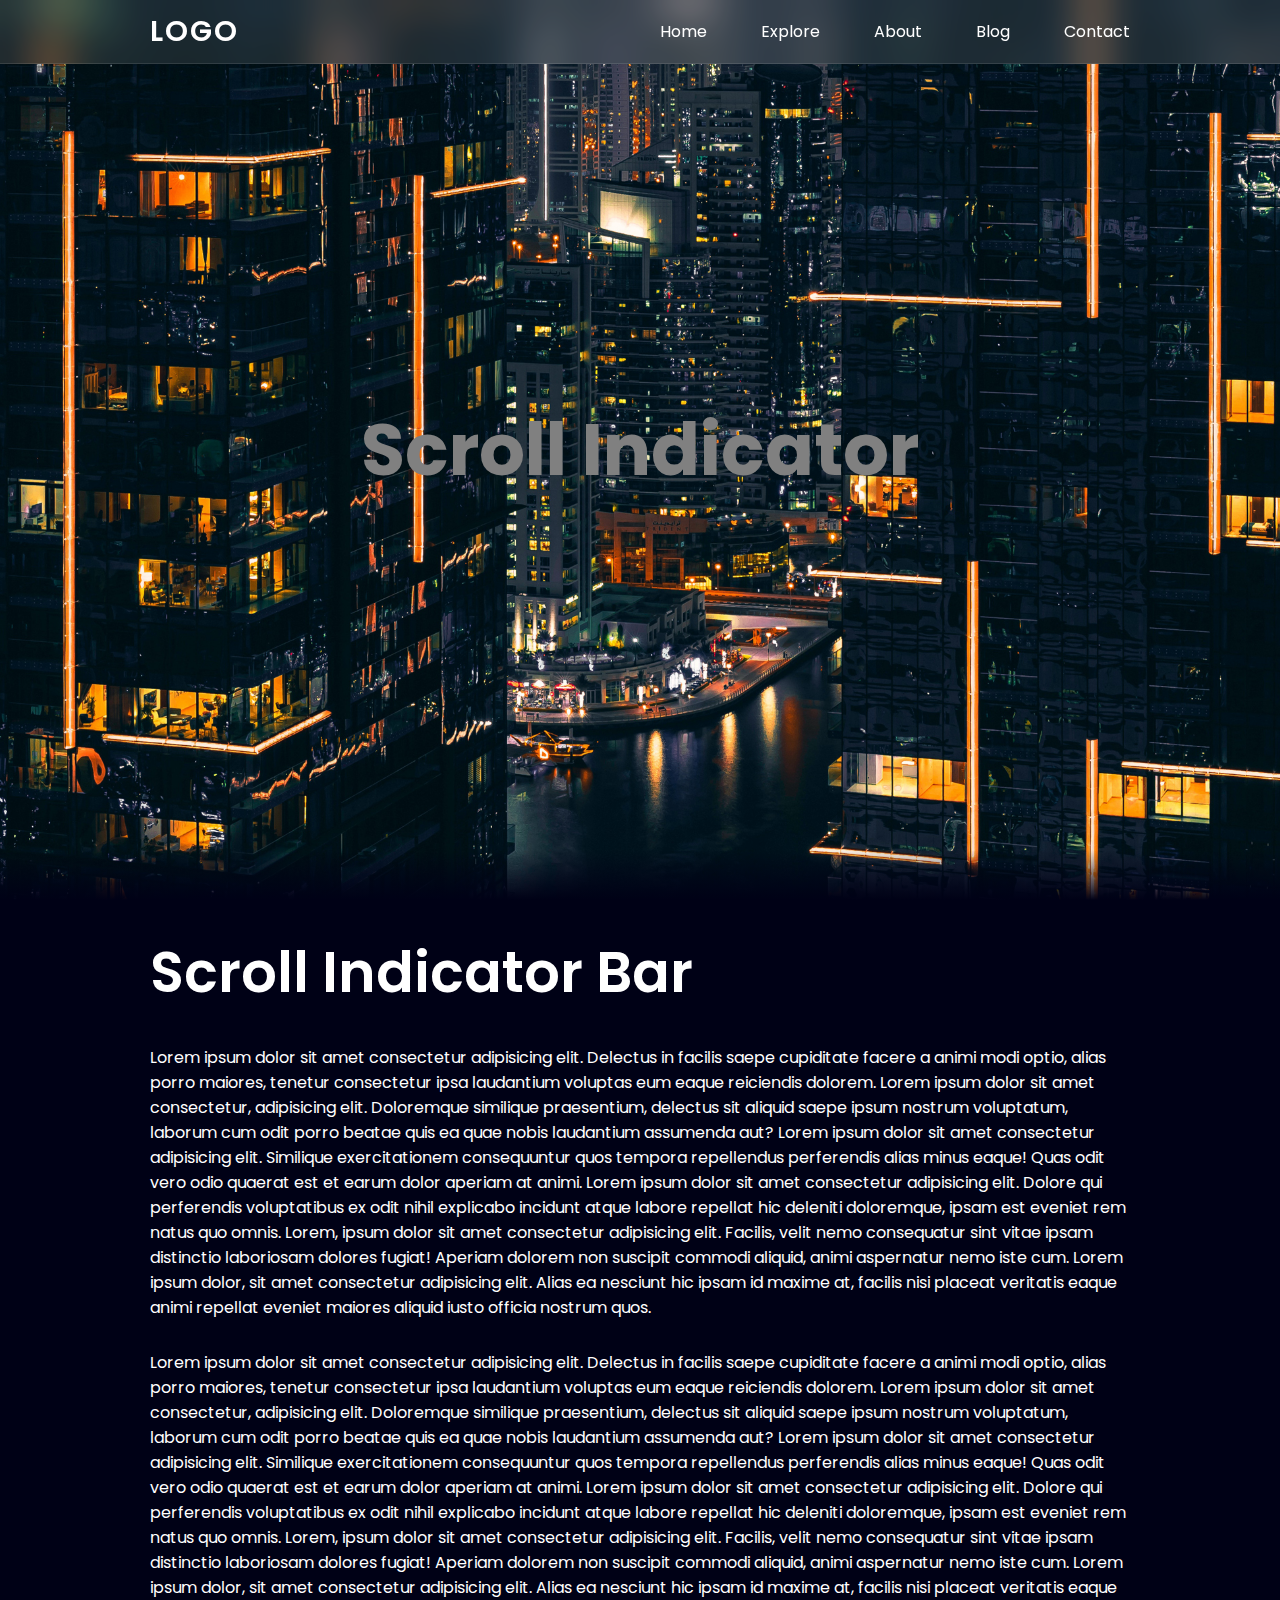
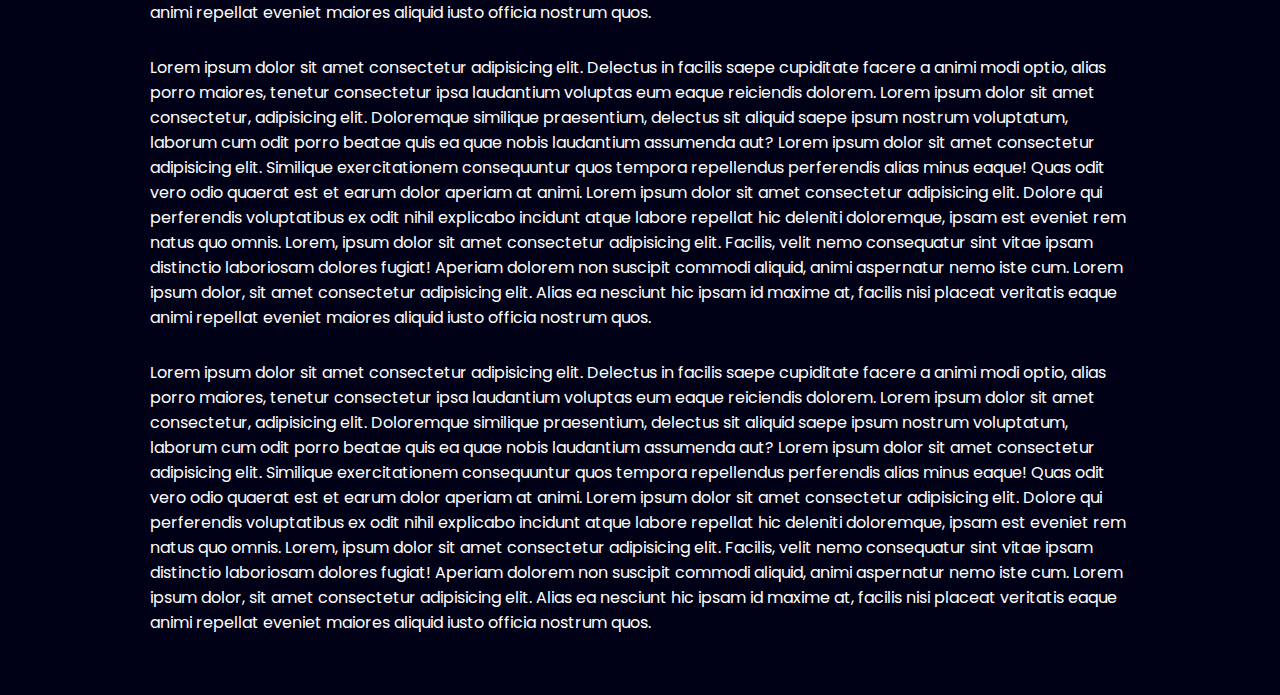
<file: Scroll_Indicator_Bar/index.html>
<!DOCTYPE html>
<html lang="en">
<head>
    <meta charset="UTF-8">
    <meta http-equiv="X-UA-Compatible" content="IE=edge">
    <meta name="viewport" content="width=device-width, initial-scale=1.0">
    
    <!-- unicons -->
    <link rel="stylesheet" href="https://unicons.iconscout.com/release/v4.0.0/css/line.css">

    <!-- css -->
    <link rel="stylesheet" href="style.css">

    <title>Responsive header</title>
</head>
<body>
    <header>
        <div class="nav-bar">
            <a href="" class="logo">Logo</a>
            <div class="navigation">
                <div class="nav-items">
                    <a href="#"><i class="uil uil-home"></i> Home</a>
                    <a href="#"><i class="uil uil-compass"></i> Explore</a>
                    <a href="#"><i class="uil uil-info-circle"></i> About</a>
                    <a href="#"><i class="uil uil-document-layout-left"></i> Blog</a>
                    <a href="#"><i class="uil uil-envelope"></i> Contact</a>
                </div>
            </div>
        </div>
        <div class="scroll-indicator-container">
            <div class="scroll-indicator-bar"></div>
        </div>
    </header>

    <section class="home">
        <h1>Scroll Indicator</h1>
    </section>

    <section class="content" id="scrollIndicatorBar">
        <h1>Scroll Indicator Bar</h1>
        <p>Lorem ipsum dolor sit amet consectetur adipisicing elit. Delectus in facilis saepe cupiditate facere a animi modi optio, alias porro maiores, tenetur consectetur ipsa laudantium voluptas eum eaque reiciendis dolorem. Lorem ipsum dolor sit amet consectetur, adipisicing elit. Doloremque similique praesentium, delectus sit aliquid saepe ipsum nostrum voluptatum, laborum cum odit porro beatae quis ea quae nobis laudantium assumenda aut? Lorem ipsum dolor sit amet consectetur adipisicing elit. Similique exercitationem consequuntur quos tempora repellendus perferendis alias minus eaque! Quas odit vero odio quaerat est et earum dolor aperiam at animi. Lorem ipsum dolor sit amet consectetur adipisicing elit. Dolore qui perferendis voluptatibus ex odit nihil explicabo incidunt atque labore repellat hic deleniti doloremque, ipsam est eveniet rem natus quo omnis. Lorem, ipsum dolor sit amet consectetur adipisicing elit. Facilis, velit nemo consequatur sint vitae ipsam distinctio laboriosam dolores fugiat! Aperiam dolorem non suscipit commodi aliquid, animi aspernatur nemo iste cum. Lorem ipsum dolor, sit amet consectetur adipisicing elit. Alias ea nesciunt hic ipsam id maxime at, facilis nisi placeat veritatis eaque animi repellat eveniet maiores aliquid iusto officia nostrum quos.</p>
        <p>Lorem ipsum dolor sit amet consectetur adipisicing elit. Delectus in facilis saepe cupiditate facere a animi modi optio, alias porro maiores, tenetur consectetur ipsa laudantium voluptas eum eaque reiciendis dolorem. Lorem ipsum dolor sit amet consectetur, adipisicing elit. Doloremque similique praesentium, delectus sit aliquid saepe ipsum nostrum voluptatum, laborum cum odit porro beatae quis ea quae nobis laudantium assumenda aut? Lorem ipsum dolor sit amet consectetur adipisicing elit. Similique exercitationem consequuntur quos tempora repellendus perferendis alias minus eaque! Quas odit vero odio quaerat est et earum dolor aperiam at animi. Lorem ipsum dolor sit amet consectetur adipisicing elit. Dolore qui perferendis voluptatibus ex odit nihil explicabo incidunt atque labore repellat hic deleniti doloremque, ipsam est eveniet rem natus quo omnis. Lorem, ipsum dolor sit amet consectetur adipisicing elit. Facilis, velit nemo consequatur sint vitae ipsam distinctio laboriosam dolores fugiat! Aperiam dolorem non suscipit commodi aliquid, animi aspernatur nemo iste cum. Lorem ipsum dolor, sit amet consectetur adipisicing elit. Alias ea nesciunt hic ipsam id maxime at, facilis nisi placeat veritatis eaque animi repellat eveniet maiores aliquid iusto officia nostrum quos.</p>
        <p>Lorem ipsum dolor sit amet consectetur adipisicing elit. Delectus in facilis saepe cupiditate facere a animi modi optio, alias porro maiores, tenetur consectetur ipsa laudantium voluptas eum eaque reiciendis dolorem. Lorem ipsum dolor sit amet consectetur, adipisicing elit. Doloremque similique praesentium, delectus sit aliquid saepe ipsum nostrum voluptatum, laborum cum odit porro beatae quis ea quae nobis laudantium assumenda aut? Lorem ipsum dolor sit amet consectetur adipisicing elit. Similique exercitationem consequuntur quos tempora repellendus perferendis alias minus eaque! Quas odit vero odio quaerat est et earum dolor aperiam at animi. Lorem ipsum dolor sit amet consectetur adipisicing elit. Dolore qui perferendis voluptatibus ex odit nihil explicabo incidunt atque labore repellat hic deleniti doloremque, ipsam est eveniet rem natus quo omnis. Lorem, ipsum dolor sit amet consectetur adipisicing elit. Facilis, velit nemo consequatur sint vitae ipsam distinctio laboriosam dolores fugiat! Aperiam dolorem non suscipit commodi aliquid, animi aspernatur nemo iste cum. Lorem ipsum dolor, sit amet consectetur adipisicing elit. Alias ea nesciunt hic ipsam id maxime at, facilis nisi placeat veritatis eaque animi repellat eveniet maiores aliquid iusto officia nostrum quos.</p>
        <p>Lorem ipsum dolor sit amet consectetur adipisicing elit. Delectus in facilis saepe cupiditate facere a animi modi optio, alias porro maiores, tenetur consectetur ipsa laudantium voluptas eum eaque reiciendis dolorem. Lorem ipsum dolor sit amet consectetur, adipisicing elit. Doloremque similique praesentium, delectus sit aliquid saepe ipsum nostrum voluptatum, laborum cum odit porro beatae quis ea quae nobis laudantium assumenda aut? Lorem ipsum dolor sit amet consectetur adipisicing elit. Similique exercitationem consequuntur quos tempora repellendus perferendis alias minus eaque! Quas odit vero odio quaerat est et earum dolor aperiam at animi. Lorem ipsum dolor sit amet consectetur adipisicing elit. Dolore qui perferendis voluptatibus ex odit nihil explicabo incidunt atque labore repellat hic deleniti doloremque, ipsam est eveniet rem natus quo omnis. Lorem, ipsum dolor sit amet consectetur adipisicing elit. Facilis, velit nemo consequatur sint vitae ipsam distinctio laboriosam dolores fugiat! Aperiam dolorem non suscipit commodi aliquid, animi aspernatur nemo iste cum. Lorem ipsum dolor, sit amet consectetur adipisicing elit. Alias ea nesciunt hic ipsam id maxime at, facilis nisi placeat veritatis eaque animi repellat eveniet maiores aliquid iusto officia nostrum quos.</p>
    </section>

    <!-- <footer>
        <div class="scroll-indicator-container">
            <div class="scroll-indicator-bar"></div>
        </div>
    </footer> -->
</body>

<script >
    window.addEventListener("scroll", () => {
        const IndicatorBar = document.querySelector(".scroll-indicator-bar");

        const pageScroll = document.body.scrollTop || document.documentElement.scrollTop;
        const height = document.documentElement.scrollHeight - document.documentElement.clientHeight;
        const scrollValue = (pageScroll / height) * 100;

        IndicatorBar.style.width = scrollValue + "%";
    })
</script>
</html>
</file>
<file: Scroll_Indicator_Bar/style.css>
/* ======== Google fonts ======== */
@import url('https://fonts.googleapis.com/css2?family=Poppins:ital,wght@0,100;0,200;0,300;0,400;0,500;0,600;0,700;0,800;0,900;1,100;1,200;1,300;1,400;1,500;1,600;1,700;1,800;1,900&display=swap');

/* ======== Main CSS ======== */
*{
    margin: 0;
    padding: 0;
    box-sizing: border-box;
    font-family: 'Poppins', sans-serif;
}

body{
    background: #000116;
}


/* ======== Header navigation bar ======== */
header{
    z-index: 999;
    position: fixed;
    width: 100%;
}

header .nav-bar{
    position: relative;
    background: rgba(255, 255, 255, 0.1);
    backdrop-filter: blur(20px);
    height: 4em;
    border-bottom: 1px solid rgba(255, 255, 255, 0.1);
    top: 0;
    left: 0;
    display: flex;
    justify-content: space-between;
    align-items: center;
    padding: 0 150px;
}

.nav-bar .logo{
    color: #fff;
    font-size: 1.8em;
    font-weight: 600;
    letter-spacing: 2px;
    text-transform: uppercase;
    text-decoration: none;
}

.navigation .nav-items a{
    color: #fff;
    font-size: 1em;
    text-decoration: none;
}

.navigation .nav-items a:not(:last-child){
    margin-right: 50px;
}

.navigation .nav-items a i{
    display: none;
}

/* ======== Home ======== */
section{
    position: relative;
    font-size: 1em;
    padding: 30px 150px;
    transition: 0.5em case;
    transition-property: padding;
}

.home{
    position: relative;
    min-height: 100vh;
    background: url(home-bg.jpg) no-repeat;
    background-size: cover;
    background-position: center;
    display: flex;
    justify-content: center;
    align-items: center;
}

.home h1{
    font-size: 72px;
    color: gray;
}

.home:before{
    z-index: 888;
    content: '';
    position: absolute;
    width: 100%;
    height: 50px;
    background: linear-gradient(transparent, #000116);
    bottom: 0;
    left: 0;
}

/* ======== Content section ======== */
.content h1{
    color: #fff;
    font-size: 3.5em;
    font-weight: 600;
}

.content p{
    color: #fff;
    font-size: 1em;
    margin: 30px 0;
}

.content .time{
    color: #fff;
    font-size: 3.5em;
    font-weight: 600;    
}

/* ======== digital clock section ======== */

.digital-clock{
    margin: auto;
}

/* ======== Scroll bar ======== */
::-webkit-scrollbar{
    background: #fff;
    width: 11px;
    border-radius: 2em;
}

::-webkit-scrollbar-thumb{
    background: #282f4e;
    width: 100%;
    border-radius: 2em;
}

::-webkit-scrollbar-thumb:hover{
    background: #454f4d;
}

/* ======== Scroll indicator bar ======== */
.scroll-indicator-container{
    width: 100%;
    height: 5px;
}

.scroll-indicator-bar{
    background: #199fff;
    width: 0%;
    height: 100%;
    box-shadow: 0 5px 25px #199fff,
                0 5px 50px #199fff;
}

/* ======== Media screen and (max-width: 1100px)  ======== */
@media screen and (max-width: 1100px) {
    
}

/* ======== Media screen and (max-width: 900px) ======== */
@media screen and (max-width: 900px) {
    
}

/* ======== Navigation menu ======== */

/* ======== Main CSS ======== */
</file>
